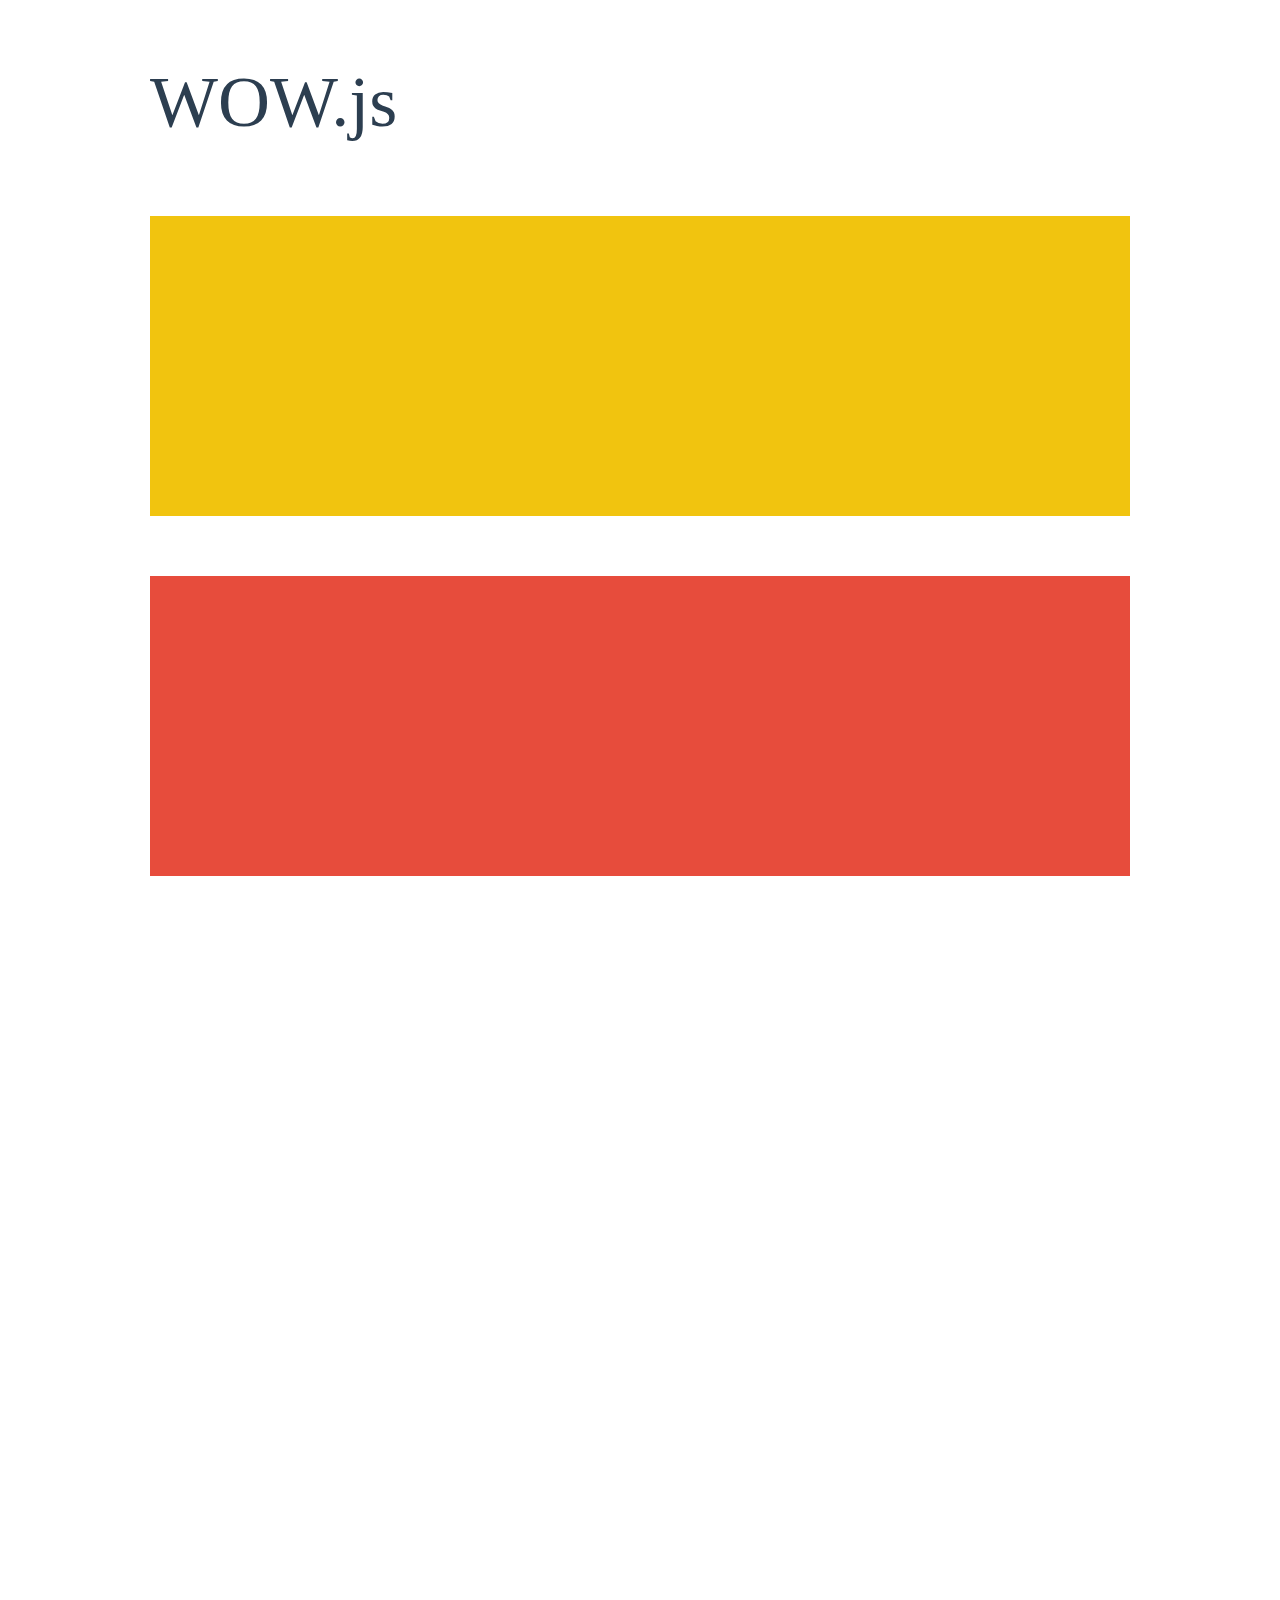
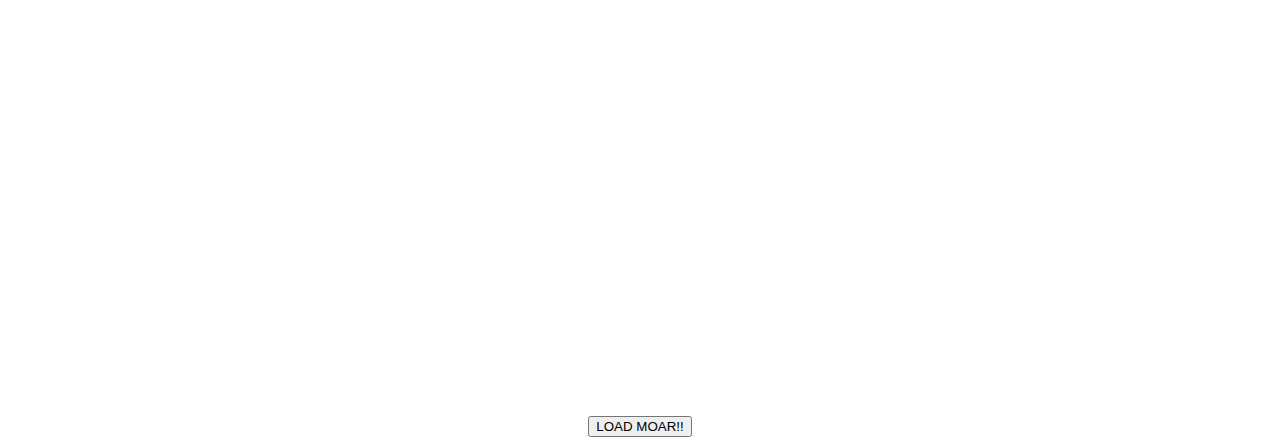
<file: assets/wow/demo.html>
<!doctype html>

<html lang="en">
<head>
  <meta charset="utf-8">
  <title>WOW</title>
  <link rel="stylesheet" href="css/libs/animate.css">
  <link rel="stylesheet" href="css/site.css">
  <style>
    .wow:first-child {
      visibility: hidden;
    }
  </style>
  <!--[if IE]>
    <script src="http://html5shiv.googlecode.com/svn/trunk/html5.js"></script>
  <![endif]-->
</head>

<body>
  <div id="container">
    <header>
      <h1>WOW.js</h1>
    </header>
    <div id="main">
      <section class="wow fadeInDown" style="background-color: #f1c40f;"></section>
      <section class="wow pulse" style="background-color: #e74c3c;" data-wow-iteration="infinite" data-wow-duration="1500ms"></section>
      <section class="section--purple wow slideInRight" data-wow-delay="2s"></section>
      <section class="section--blue wow bounceInLeft" data-wow-offset="300"></section>
      <section class="section--green wow slideInLeft" data-wow-duration="4s"></section>
      <button id="moar">LOAD MOAR!!</button>
    </div>
  </div>
  <script src="dist/wow.js"></script>
  <script>
    wow = new WOW(
      {
        animateClass: 'animated',
        offset:       100,
        callback:     function(box) {
          console.log("WOW: animating <" + box.tagName.toLowerCase() + ">")
        }
      }
    );
    wow.init();
    document.getElementById('moar').onclick = function() {
      var section = document.createElement('section');
      section.className = 'section--purple wow fadeInDown';
      this.parentNode.insertBefore(section, this);
    };
  </script>
</body>
</html>
</file>
<file: assets/wow/css/site.css>
h1 {
  font-size:     72px;
  line-height:   1.5;
  color: #2c3e50;
  font-weight:   100;
}

#container {
  width:  980px;
  margin: 0 auto;
}

section {
  height: 300px;
  margin: 60px 0;
}

.section--purple {
  background-color: #9b59b6;
}

.section--blue {
  background-color: #3498db;
}

.section--green {
  background-color: #2ecc71;
}

#main {
  text-align: center;
}

#more {
  margin: 20px auto 48px;
}
</file>
